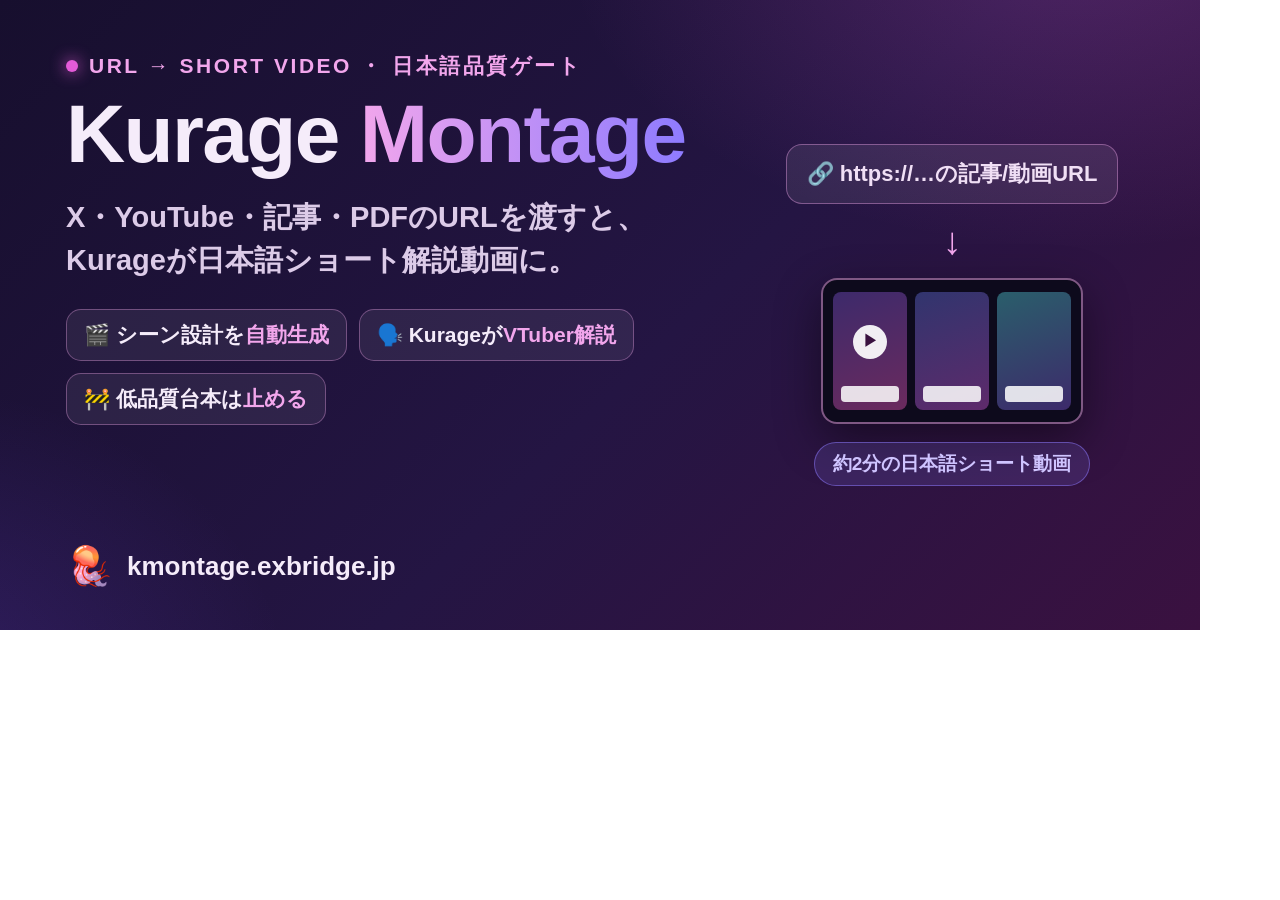
<file: landing/assets-src/ogp_kmontage.html>
<!doctype html><html lang="ja"><head><meta charset="utf-8"><style>
*{margin:0;padding:0;box-sizing:border-box}
.stage{position:relative;width:1200px;height:630px;overflow:hidden;font-family:"Noto Sans CJK JP",sans-serif;color:#f5ecfa;
 background:radial-gradient(860px 520px at 90% -10%,rgba(227,91,216,.22),transparent 60%),
 radial-gradient(700px 560px at -8% 110%,rgba(124,77,255,.20),transparent 55%),
 linear-gradient(135deg,#170f2e 0%,#241543 55%,#3a1140 100%)}
.left{position:absolute;left:66px;top:52px;width:660px}
.eyebrow{display:inline-flex;align-items:center;gap:11px;font-size:21px;font-weight:800;letter-spacing:.12em;color:#f2a6ec;text-transform:uppercase}
.dot{width:12px;height:12px;border-radius:50%;background:#e35bd8;box-shadow:0 0 16px #e35bd8}
h1{font-size:82px;line-height:1.02;font-weight:900;letter-spacing:-.02em;margin:12px 0 0}
h1 .m{background:linear-gradient(90deg,#f2a6ec,#8e7bff);-webkit-background-clip:text;background-clip:text;color:transparent}
.sub{font-size:29px;font-weight:700;color:#dcCbe8;color:#dccbe8;margin-top:20px;line-height:1.5}
.chips{display:flex;gap:12px;margin-top:26px;flex-wrap:wrap}
.chip{background:rgba(255,255,255,.07);border:1.5px solid rgba(242,166,236,.35);border-radius:15px;padding:11px 17px;font-size:21px;font-weight:800}
.chip b{color:#f2a6ec}
.foot{position:absolute;left:66px;bottom:42px;display:flex;align-items:center;gap:14px;font-size:26px;color:#c3aed2}
.foot .url{font-weight:800;color:#f5ecfa}.jelly{font-size:38px}
.right{position:absolute;right:58px;top:0;bottom:0;width:380px;display:flex;flex-direction:column;justify-content:center;gap:18px;align-items:center}
.urlchip{background:rgba(255,255,255,.08);border:1.5px solid rgba(242,166,236,.4);border-radius:16px;padding:14px 20px;font-size:22px;font-weight:800;color:#f0dff5}
.arrow{font-size:38px;color:#f2a6ec;line-height:1}
.film{background:#0d0a1c;border:2px solid rgba(242,166,236,.5);border-radius:16px;padding:12px 10px;display:flex;gap:8px;box-shadow:0 16px 46px rgba(0,0,0,.45)}
.fr{width:74px;height:118px;border-radius:8px;position:relative;overflow:hidden;background:linear-gradient(160deg,#3d2a6b,#6b2a5e)}
.fr:nth-child(2){background:linear-gradient(160deg,#31356e,#5e2a6b)}
.fr:nth-child(3){background:linear-gradient(160deg,#2a5e6b,#3d2a6b)}
.fr:after{content:"";position:absolute;left:8px;right:8px;bottom:8px;height:16px;border-radius:4px;background:rgba(255,255,255,.85)}
.play{position:absolute;left:50%;top:42%;transform:translate(-50%,-50%);width:34px;height:34px;border-radius:50%;background:rgba(255,255,255,.92);display:flex;align-items:center;justify-content:center;color:#3a1140;font-size:15px;font-weight:900}
.badge{background:rgba(142,123,255,.16);border:1.5px solid rgba(142,123,255,.5);color:#cfc4ff;border-radius:999px;padding:8px 18px;font-size:19px;font-weight:900}
</style></head><body><div class="stage">
<div class="left">
 <span class="eyebrow"><span class="dot"></span>URL → SHORT VIDEO ・ 日本語品質ゲート</span>
 <h1>Kurage <span class="m">Montage</span></h1>
 <div class="sub">X・YouTube・記事・PDFのURLを渡すと、<br>Kurageが日本語ショート解説動画に。</div>
 <div class="chips">
  <div class="chip">🎬 シーン設計を<b>自動生成</b></div>
  <div class="chip">🗣️ Kurageが<b>VTuber解説</b></div>
  <div class="chip">🚧 低品質台本は<b>止める</b></div>
 </div>
</div>
<div class="foot"><span class="jelly">🪼</span><span class="url">kmontage.exbridge.jp</span></div>
<div class="right">
 <div class="urlchip">🔗 https://…の記事/動画URL</div>
 <div class="arrow">↓</div>
 <div class="film">
   <div class="fr"><div class="play">▶</div></div>
   <div class="fr"></div>
   <div class="fr"></div>
 </div>
 <div class="badge">約2分の日本語ショート動画</div>
</div>
</div></body></html>
</file>
